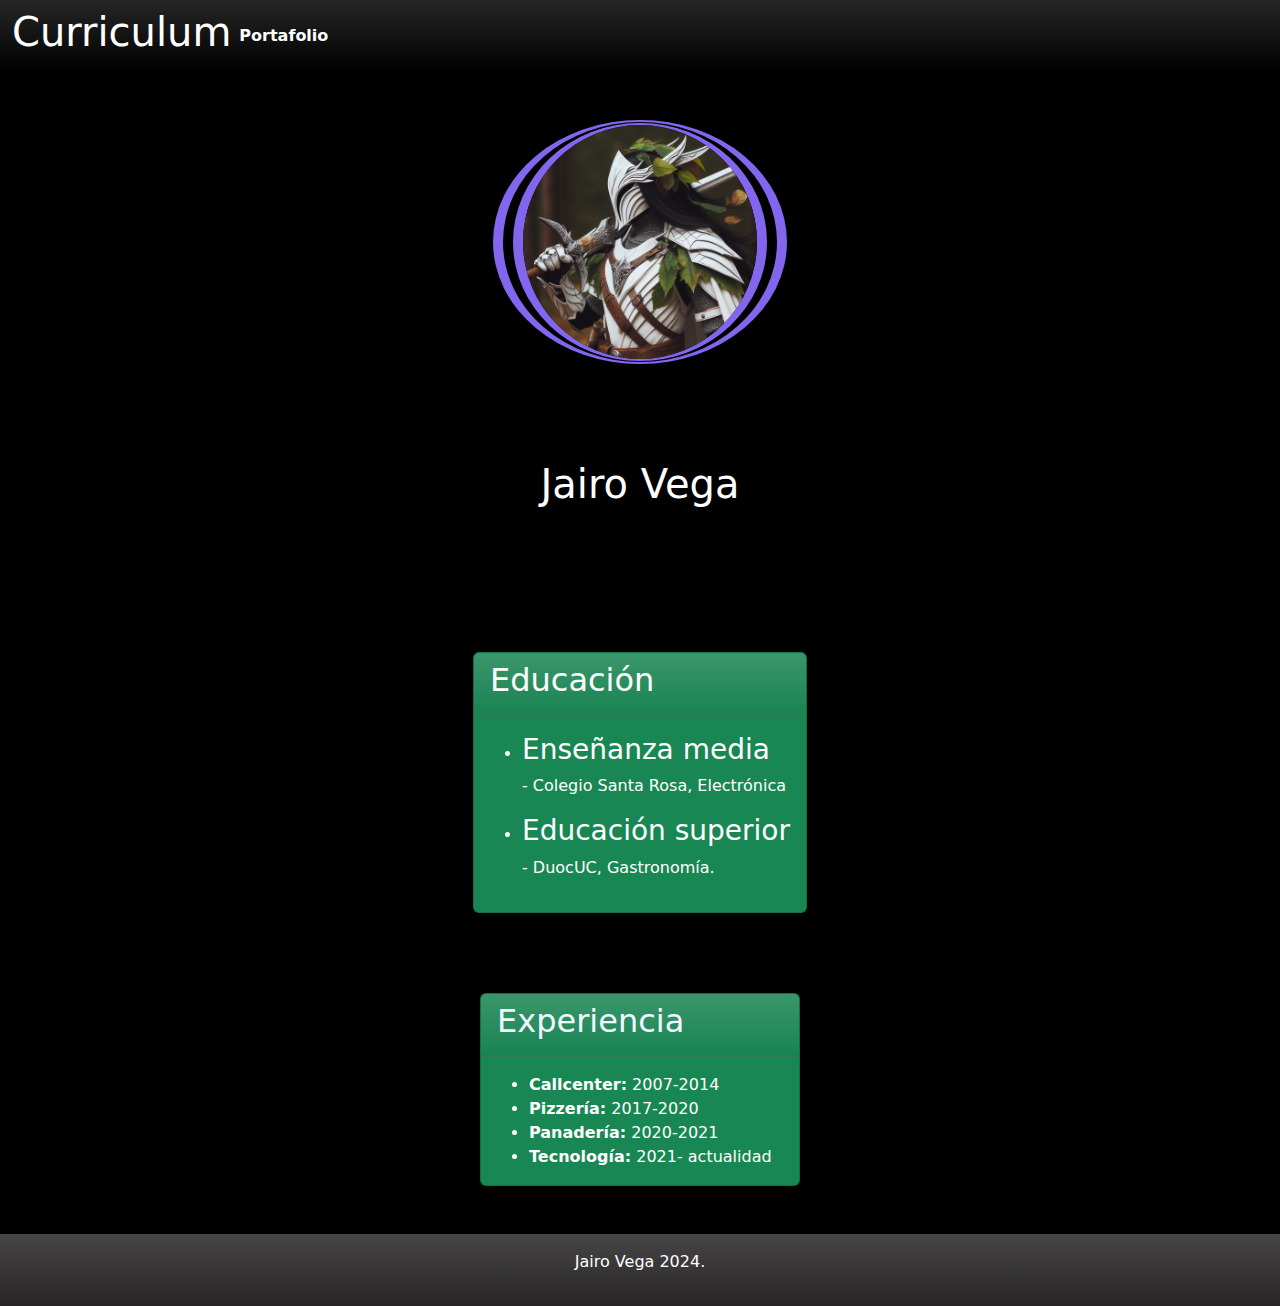
<file: index.html>
<!DOCTYPE html>
<html lang="en">

<head>
    <meta charset="UTF-8">
    <meta name="viewport" content="width=device-width, initial-scale=1.0">
    <title>Curriculum</title>
    <link rel="icon" type="image/png" href="assets/img/favicon.png">

    <link href="https://cdn.jsdelivr.net/npm/bootstrap@5.3.3/dist/css/bootstrap.min.css" rel="stylesheet">
    <link rel="stylesheet" href="assets/css/styles.css">


</head>

<body>
    <nav class="navbar navbar-expand-lg bg-gradient">
        <div class="container-fluid ">
            <h1>Curriculum</h1>
            <button class="navbar-toggler" type="button" data-bs-toggle="collapse" data-bs-target="#navbarNavAltMarkup"
                aria-controls="navbarNavAltMarkup" aria-expanded="false" aria-label="Toggle navigation">
                <span class="navbar-toggler-icon"></span>
            </button>
            <div class="collapse navbar-collapse" id="navbarNavAltMarkup">
                <div class="navbar-nav">
                    <a class="nav-link active" aria-current="page" href="/portafolio.html"> <strong>Portafolio</strong>
                    </a>
                </div>
            </div>
        </div>
    </nav>
    <header>
        <div class="profile">
            <img width="20%" src="/assets/img/Jairo Vega.jpg" alt="Jairo Vega">
            <h1>Jairo Vega</h1>
        </div>
        <div class="educacion">
            <div class="card text-bg-success  mb-3" style="max-width: 60%;">
                <div class="card-header bg-gradient">
                    <h2>Educación</h2>
                </div>
                <div class="card-body">
                    <ul class="card-text">
                        <li>
                            <h3>Enseñanza media</h3>
                        </li>
                        <p>- Colegio Santa Rosa, Electrónica</p>
                        <li>
                            <h3>Educación superior</h3>
                        </li>
                        <p>- DuocUC, Gastronomía.</p>
                    </ul>
                </div>
            </div>
        </div>
    </header>
    <main>
        <div class="experiencia">
            <div class="card text-bg-success mb-3" style="max-width: 60%;">
                <div class="card-header bg-gradient">
                    <h2>Experiencia</h2>
                </div>
                <div class="card-body">
                    <ul class="card-text">
                        <li><strong>Callcenter:</strong> 2007-2014</li>
                        <li> <strong>Pizzería:</strong> 2017-2020</li>
                        <li> <strong>Panadería:</strong> 2020-2021</li>
                        <li> <strong>Tecnología:</strong> 2021- actualidad</li>
                    </ul>
                </div>
            </div>

        </div>
    </main>

    <footer>
        <p>Jairo Vega 2024.</p>
    </footer>

    <script src="https://cdn.jsdelivr.net/npm/bootstrap@5.3.3/dist/js/bootstrap.bundle.min.js"></script>
</body>

</html>
</file>
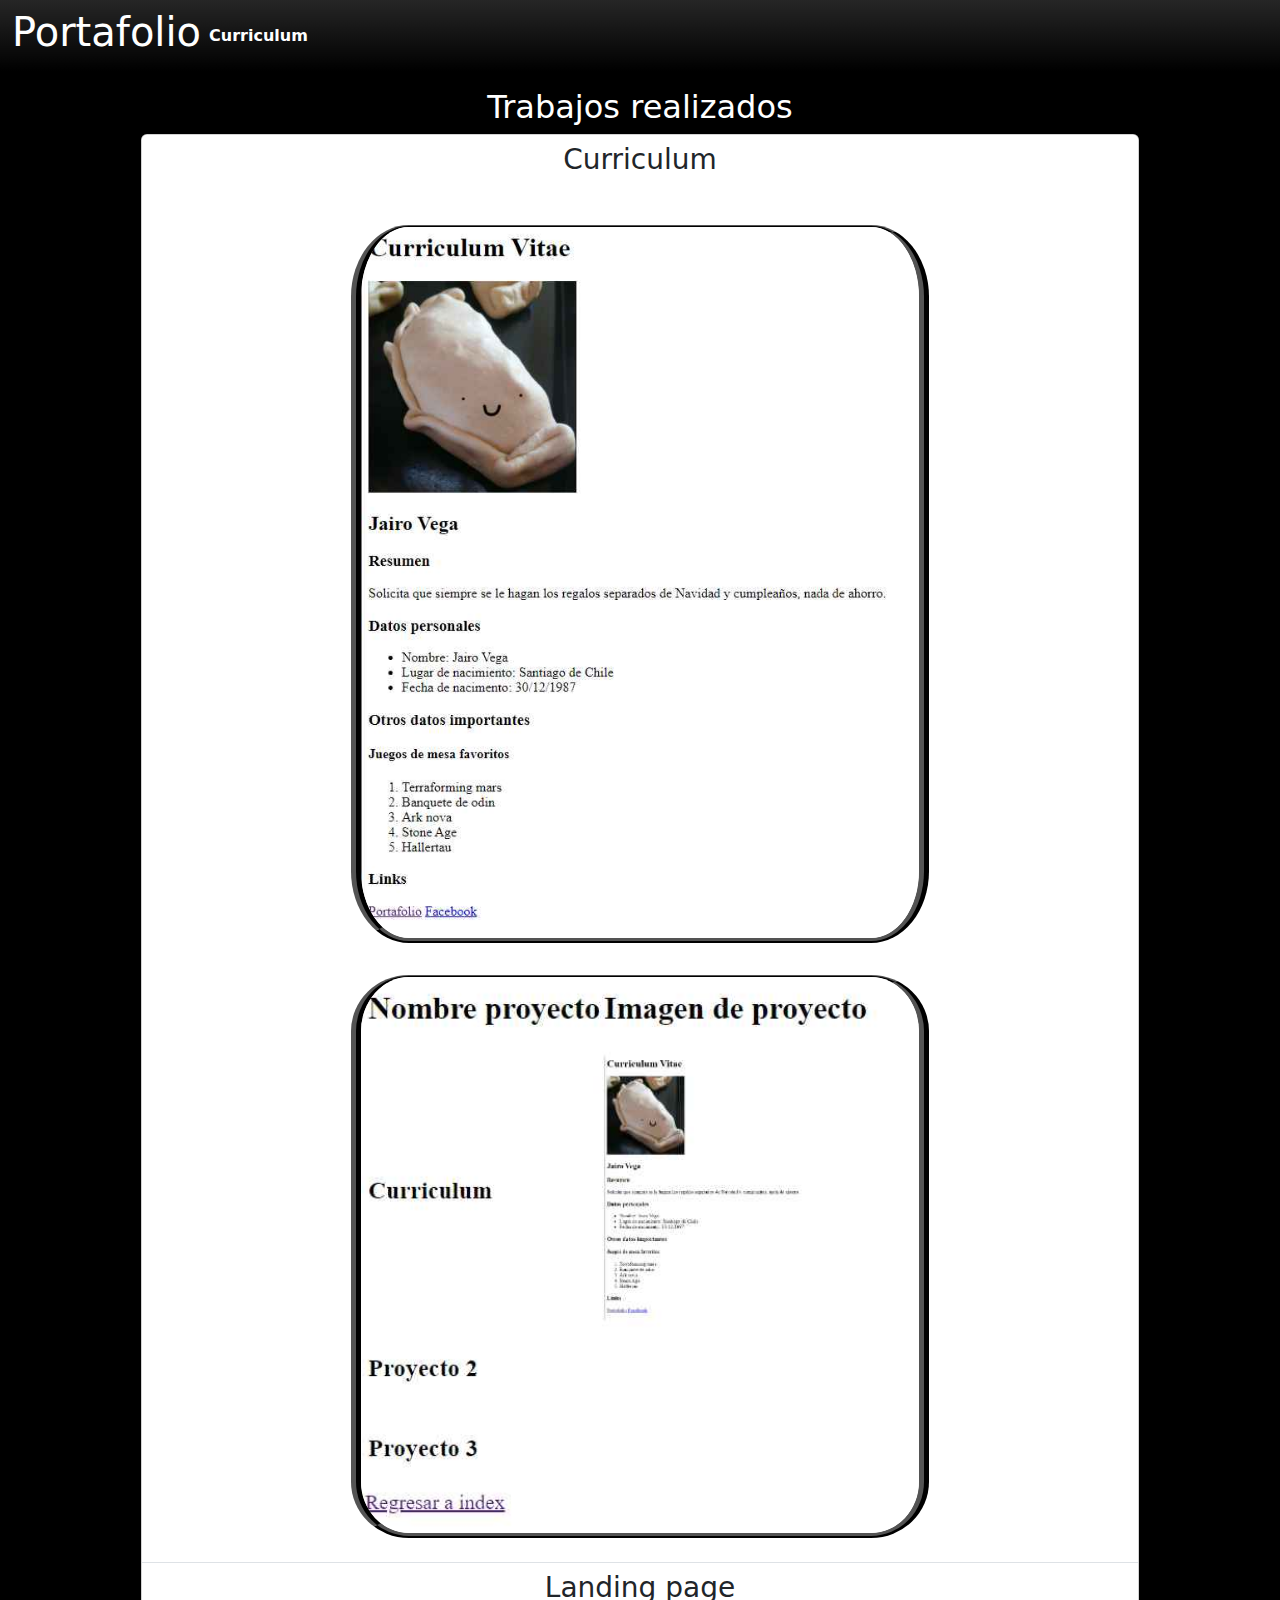
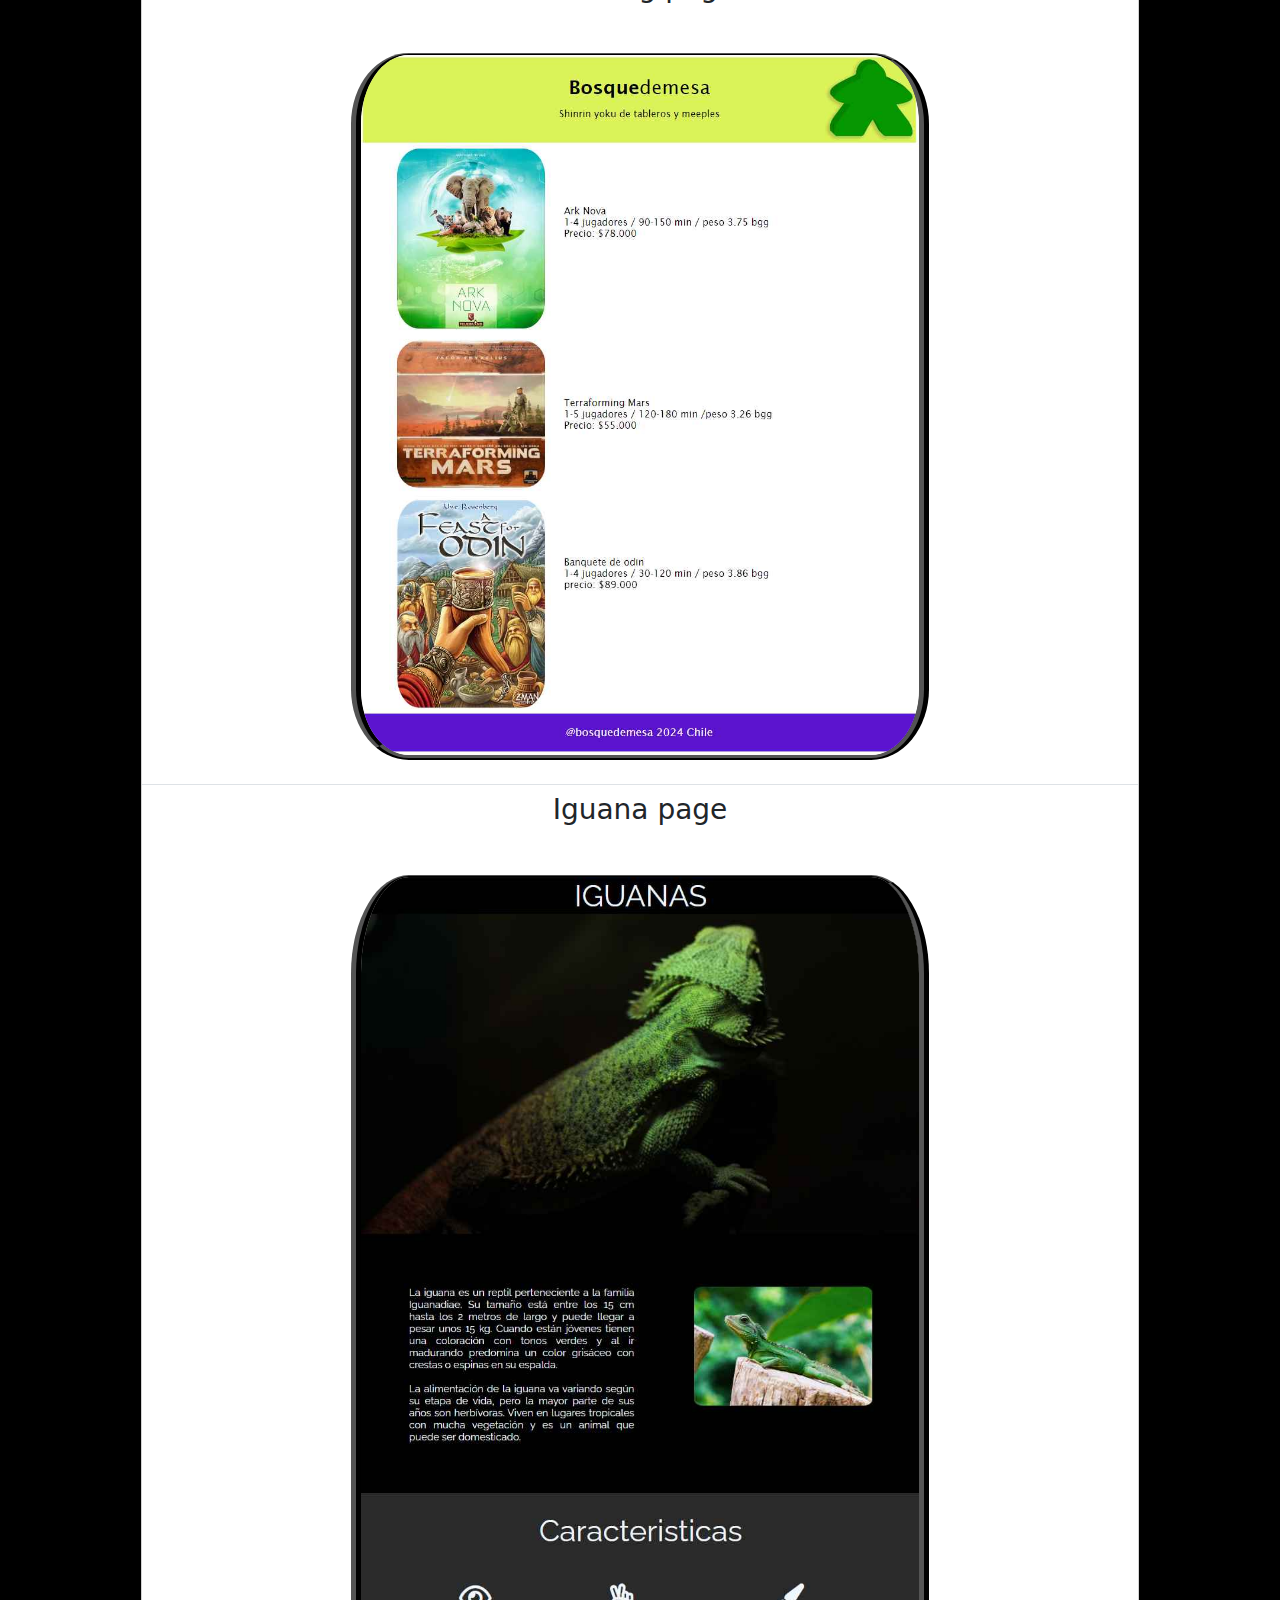
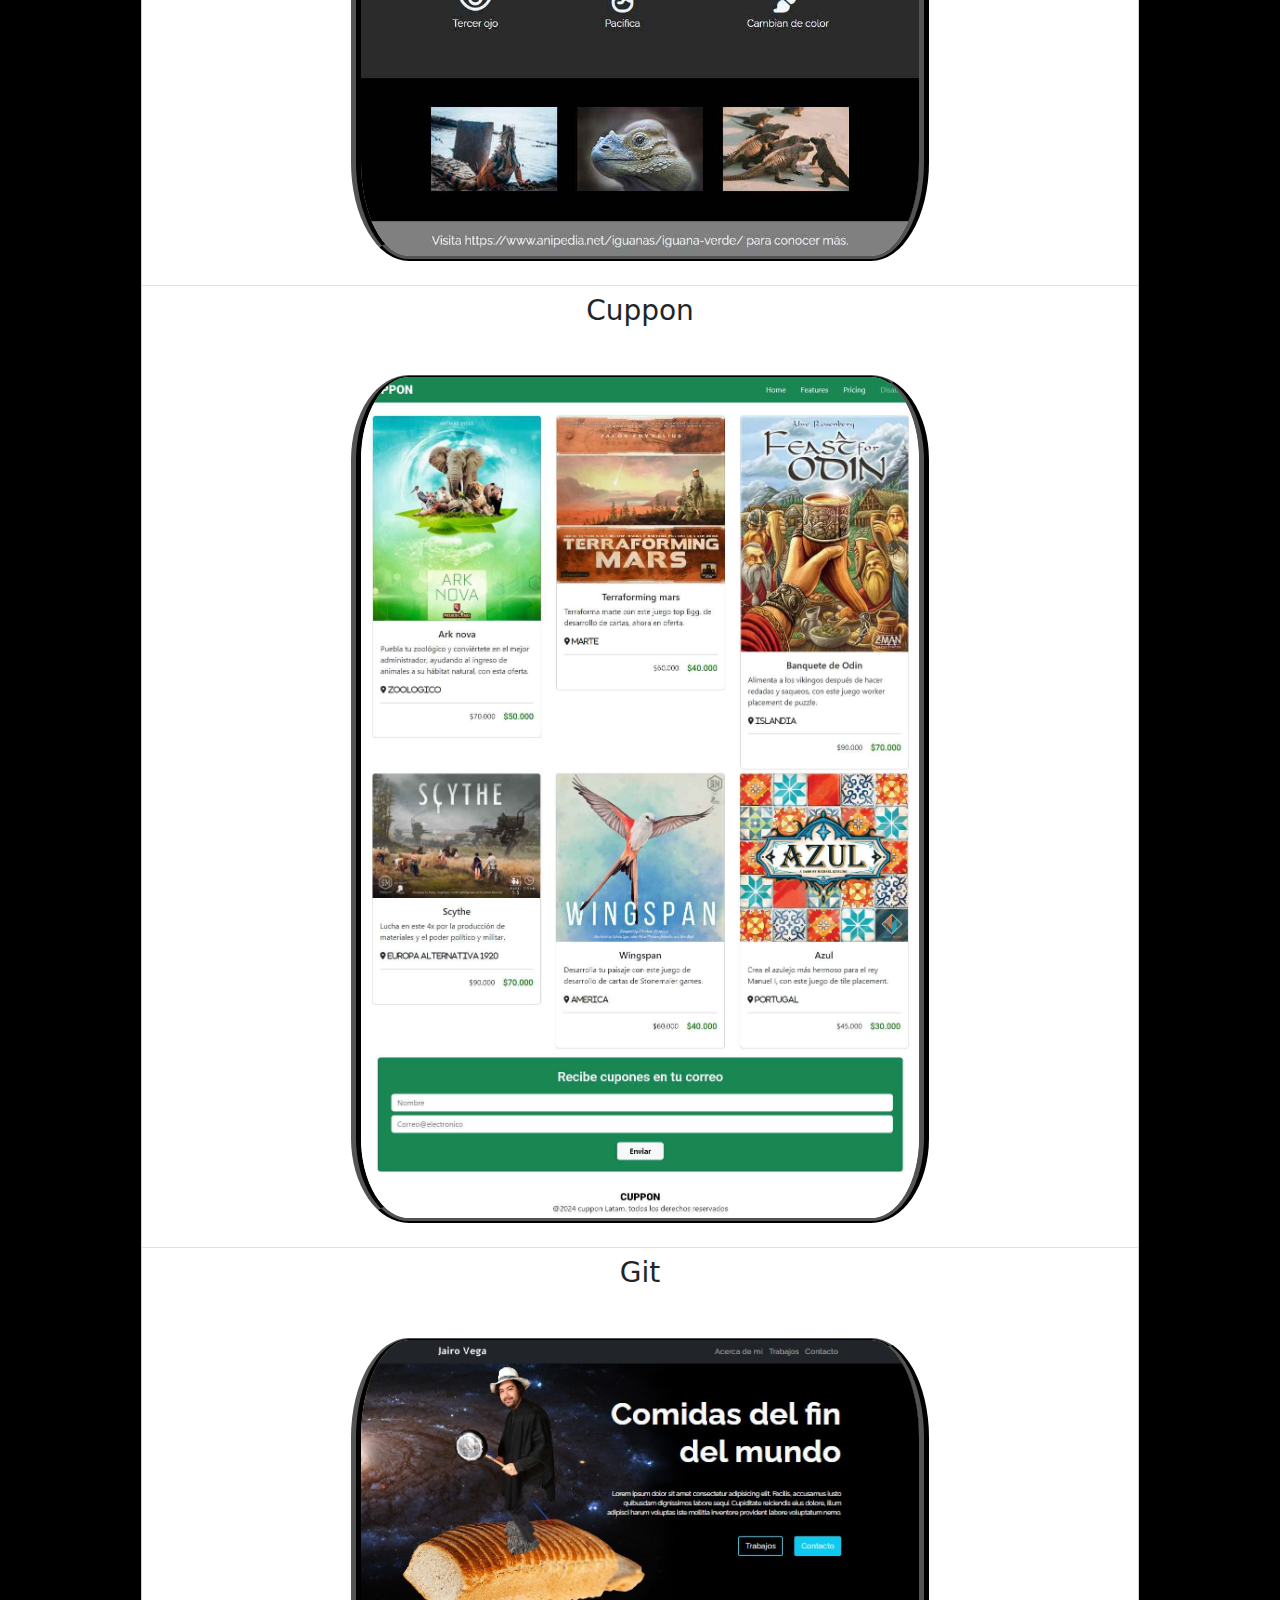
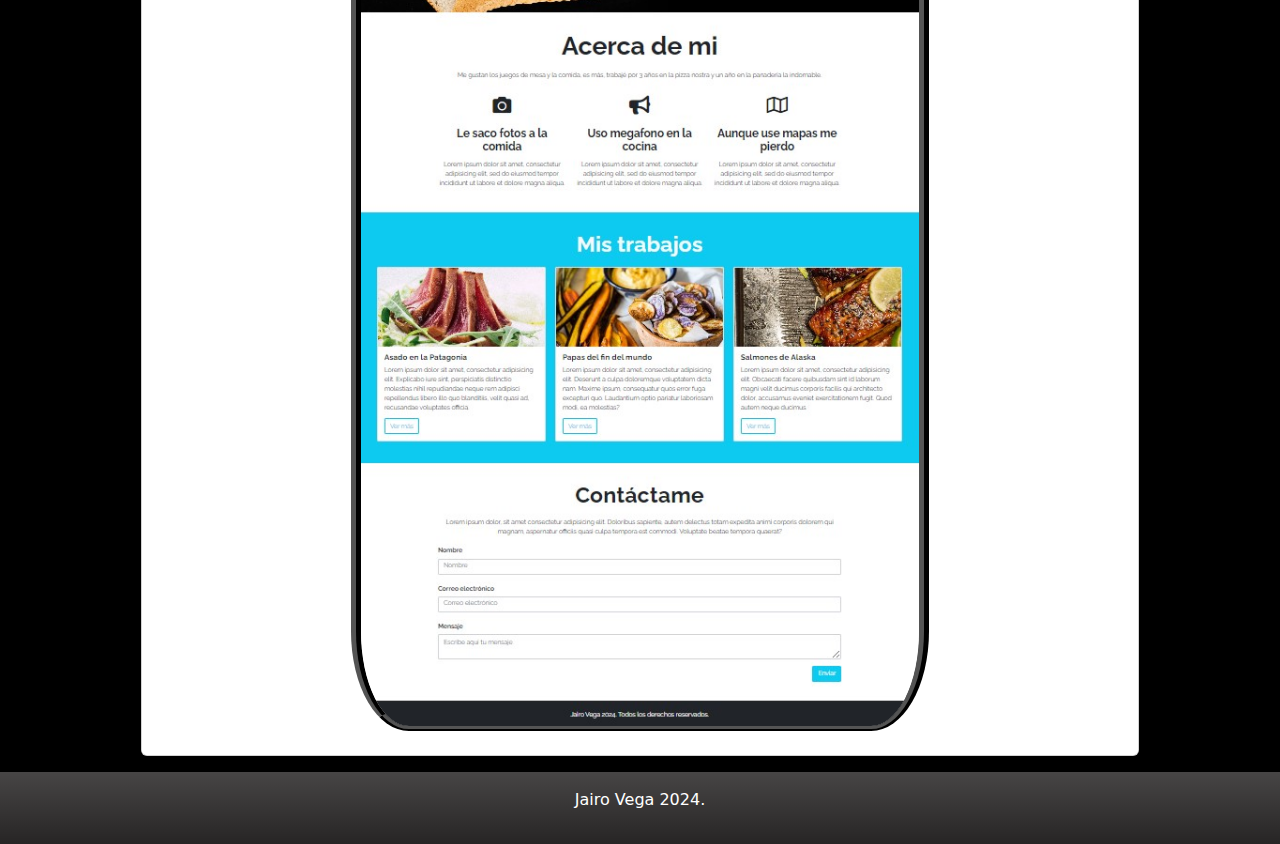
<file: portafolio.html>
<!DOCTYPE html>
<html lang="en">
<head>
    <meta charset="UTF-8">
    <meta name="viewport" content="width=device-width, initial-scale=1.0">
    <title>portafolio</title>
    <link rel="icon" type="image/png" href="assets/img/favicon.png">

    <link href="https://cdn.jsdelivr.net/npm/bootstrap@5.3.3/dist/css/bootstrap.min.css" rel="stylesheet">
    <link rel="stylesheet" href="assets/css/styles.css">
</head>
<body>
    <nav class="navbar navbar-expand-lg bg-gradient">
        <div class="container-fluid ">
            <h1>Portafolio</h1>
            <button class="navbar-toggler" type="button" data-bs-toggle="collapse" data-bs-target="#navbarNavAltMarkup" aria-controls="navbarNavAltMarkup" aria-expanded="false" aria-label="Toggle navigation">
            <span class="navbar-toggler-icon"></span>
            </button>
            <div class="collapse navbar-collapse" id="navbarNavAltMarkup">
            <div class="navbar-nav">
                <a class="nav-link active" aria-current="page" href="/index.html"> <strong>Curriculum</strong> </a>
            </div>
            </div>
        </div>
    </nav>

<main>
    <div class="trabajos">
        <h2>Trabajos realizados</h2>
        <div class="card" style="width: 80%;">
            <ul class="list-group list-group-flush">
              <li class="list-group-item"><h3>Curriculum</h3> <br>
                <img width="50%"  src="/assets/img/cv01.jpg" alt="Curriculum vitae">
                <img width="50%"  src="/assets/img/cv02.jpg" alt="portafolio">
              </li>
              <li class="list-group-item"><h3>Landing page</h3> <br>
                <img width="50%" src="/assets/img/Clase 2.jpg" alt="Landing page">
              </li>
              <li class="list-group-item"><h3>Iguana page</h3> <br>
                <img width="50%" src="/assets/img/Clase 3.jpg" alt="iguana page">
              </li>
              <li class="list-group-item"><h3>Cuppon</h3><br>
                <img width="50%" src="/assets/img/clase 4.jpg" alt="cuppon">
              </li>
              <li class="list-group-item"><h3>Git</h3><br>
                <img width="50%" src="/assets/img/Clase 5.jpg" alt="pagina modificada con git">
              </li>
            </ul>
          </div>
    </div>
</main>

<footer>
    <p>Jairo Vega 2024.</p>
</footer>
    <script src="https://cdn.jsdelivr.net/npm/bootstrap@5.3.3/dist/js/bootstrap.bundle.min.js"></script>
</body>
</html>
</file>
<file: assets/css/styles.css>
* {
    padding: 0;
    margin: 0;
    color: rgb(255, 255, 255);
}

body {
    background-color: #000000;
}

.profile {
    padding: 2em;
    text-align: center;
    max-width: 50em;
    margin: auto;
}

.profile img {
    margin: 1rem auto;
    display: block;
    border-radius: 50%;
    width: 40%;
    border-color: rgb(131, 102, 238);
    border-width: 5px 30px;
    border-style: double;
}

.profile h1 {
    padding: 2em;
    margin: 0 auto;
}

.educacion {
    display: flex;
    align-items: center;
    justify-content: center;
    min-width: 20em;
    padding: 2em;
}

.experiencia {
    display: flex;
    align-items: center;
    justify-content: center;
    min-width: 20em;
    padding: 2em;
}

.experiencia h2 {
    color: aliceblue;
}

.card {
    min-width: 20em;
}



footer {
    background-color: rgb(39, 37, 37);
    text-align: center;
    color: aliceblue;
    object-position: top;
    padding: 1rem;
    background-image: var(--bs-gradient);
}

/* Estilos portafolio */

.trabajos {
    margin: 1em;
    text-align: center;

}

.trabajos .card {
    margin: 0 10%;

}

.list-group-item img {
    width: 60%;
    border-color: rgb(0, 0, 0);
    border-width: 2px 10px 5px;
    border-style: ridge;
    margin: 1em;
    border-radius: 10%;
}
</file>
